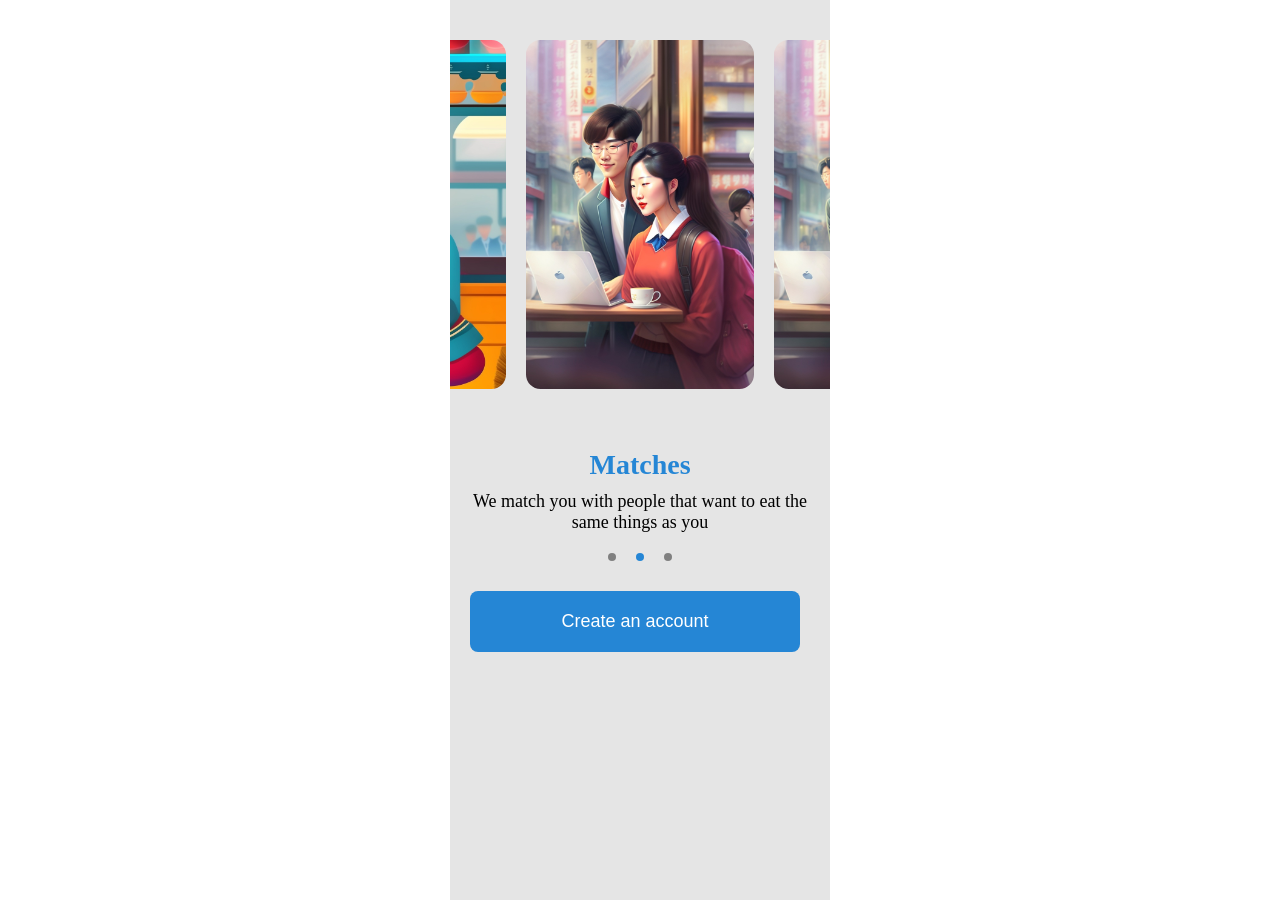
<file: index.html>
<!DOCTYPE html>
<html lang="ko">
  <head>
    <meta charset="UTF-8" />
    <meta name="viewport" content="width=device-width, initial-scale=1.0" />
    <link rel="stylesheet" href="./style.css" />
    <script src="./mian.js" type="module" defer></script>
    <title>BiteBuddies</title>
  </head>
  <body id="root"></body>
</html>
</file>
<file: style.css>
* {
  padding: 0;
  margin: 0;
  box-sizing: border-box;
}
body {
  display: flex;
  flex-direction: column;
  justify-content: center;
  align-items: center;
  height: 100vh;
}
.section {
  display: flex;
  flex-direction: column;
  justify-content: space-between;
  align-items: center;
  width: 380px;
  /* height: 100vh; */
  flex: 1 0 auto;
  background: #e5e5e5;
}

.topbar-box {
  width: 100%;
  padding: 20px;
  display: flex;
  justify-content: space-between;
  align-items: center;
  /* height: 100px; */
}

.img-wrapper:has(> .back-arrow) {
  border-radius: 8px;
  padding: 15px;
  background: #fff;
}
/* .img-wrapper:has(> .menu) {
  border-radius: 8px;
  padding: 15px;
  background: #fff;
} */

.back-arrow,
.logo,
.menu {
  width: 20px;
  height: 20px;
  cursor: pointer;
}

.logo {
  display: none;
}

.menu {
  display: none;
  /* display: none; */
}

.section-body {
  width: 380px;
  padding-top: 40px;
  display: flex;
  flex-direction: column;
  /* justify-content: space-between; */
  align-self: flex-start;
  flex: 1 0 auto;

  /* width: 1000px; */
}

.section .title {
  /* border: 1px solid black; */
  text-align: left;
  padding: 10px 30px;
  font-size: 24px;
  font-weight: 700;
}

.button-wrapper {
  /* border: 1px solid yellow; */
  padding: 20px;
  display: flex;
  flex-direction: column;
}

.button-wrapper > button {
  margin: 10px 0;
  padding: 20px 0;
  border-radius: 10px;
  background: #fff;
  border: none;
  outline: none;
  cursor: pointer;
  flex: 1 0 0;
}

/* .button-wrapper button:hover {
  color: white;
  background-color: blue;
} */

.restaurant-menu-title {
  text-align: left;
  font-size: 28px;
  font-weight: 700;
  padding: 10px 20px;
}
.restaurant-menu-sub-title {
  text-align: left;
  font-size: 14px;
  /* font-weight: 700; */
  padding: 10px 20px;
}

.restaurant-card-box {
  padding: 0 10px;
  display: flex;
  flex-wrap: wrap;
  justify-content: flex-start;
  align-items: center;
}

.restaurant-card {
  margin: 10px;
  border-radius: 8px;
  /* width: 120px; */
  display: flex;
  flex-direction: column;
  /* justify-content: flex-start; */
  justify-content: center;
  align-items: center;
  cursor: pointer;
  background: #fff;
  outline: none;
  border: none;
  position: relative;
}
.restaurant-card:hover {
  color: white;
  background: blue;
}

.restaurant-image {
  width: 160px;
  height: 200px;
  border-radius: 8px;
}

.restaurant-text-wrapper {
  position: absolute;
  display: flex;
  /* flex-direction: column; */
  justify-content: space-between;
  /* align-items: flex-start; */
  /* padding-left: 20px; */
  bottom: 0;
  width: 100%;
  background: rgb(0, 0, 0, 0.4);
  /* background: #000; */
}

.restaurant-name {
  width: 80px;
  padding: 10px 20px;
  font-weight: 500;
  font-size: 18px;
  color: #fff;
  border-right: 1px #fff solid;
}

.restaurant-name:hover {
  color: #e94057;
}

.restaurant-desc {
  width: 80px;
  padding: 10px 20px;
  font-size: 16px;
  color: #fff;
}

/* onboarding.component */

.onboarding-article-wrapper {
  width: 100%;
  display: flex;
  justify-content: center;
  align-items: center;
  overflow-x: scroll;

  /* overflow-x: hidden; */
}
.onboarding-article {
  margin: 0 10px;
  width: 60%;
}
::-webkit-scrollbar {
  display: none;
}
.onboarding-article-title {
  padding: 0px 20px;
  margin-top: 60px;
  font-size: 28px;
  font-weight: 700;
  color: #2586d5;
  text-align: center;
}
.onboarding-article-sub-title {
  padding: 10px 20px;
  font-size: 18px;
  text-align: center;
}

.onboarding-article-navigator-wrapper {
  display: flex;
  justify-content: center;
  align-items: center;
}

.onboarding-article-navigator:nth-child(even) {
  padding: 4px;
  background: #2586d5;
  border-radius: 10px;
  border: none;
  margin: 30px 0;
  cursor: pointer;
  margin: 0 10px;
}
.onboarding-article-navigator:nth-child(odd) {
  padding: 4px;
  margin: 10px;
  background: gray;
  border-radius: 10px;
  border: none;
  cursor: pointer;
}
.onboarding-cta-button {
  margin: 20px;
  width: 330px;
  padding: 20px 0;
  border-radius: 8px;
  background: #2586d5;
  color: #fff;
  font-size: 18px;
  font-weight: 300;
  /* outline: none; */
  border: none;
  cursor: pointer;
}

/* customerInfo.view */
/* .button-wrapper:has(> .customer-info-cta-btn) {

} */

.button-wrapper > #cta {
  margin: 0;
  text-align: center;
  padding: 20px 0;
  border-radius: 8px;
  /* width: 330px; */
  outline: none;
  border: none;
  background: #2586d5;
  color: #fff;
}

.select-btn.selected {
  background: #2586d5;
  color: white;
}

/* regist-mbti */
.sub-title {
  padding: 10px 30px;
  font-size: 18px;
  text-align: left;
}

.button-wrapper:has(> #mbti) {
  display: flex;
  flex-direction: row;
  justify-content: space-between;
  align-items: center;
  border-radius: 8px;
  overflow: hidden;
  padding: 0;
  margin: 10px 20px;
}

#mbti {
  border-radius: 0;
  margin: 0;
}

#mbti .selected {
  background: #2586d5;
}

/* regist-preferences */

.button-wrapper:has(> #preferences) {
  display: flex;
  flex-direction: row;
  flex-wrap: wrap;
  /* justify-content: space-between; */
  align-items: center;
  border-radius: 8px;
  overflow: hidden;
  padding: 0;
  margin: 10px 20px;
}

.button-wrapper > #preferences {
  margin: 10px;
  flex: 1 0 auto;
  width: 120px;
}

/* bottom-bar */
.bottom-bar-wrapper {
  position: sticky;
  bottom: 0;
  display: flex;
  justify-content: space-around;
  flex-direction: row;
  /* width: 100%; */
  /* width: 100 */
  width: 100%;
  /* padding: 20px 0; */
  background: #fff;
}

.bottom-bar-button-wrapper {
  padding: 20px;
}

.bottom-bar-button {
  width: 35px;
  height: 35px;
}

/* app Main */
.friends-card-wrapper {
  margin: 0 30px;
  border-radius: 8px;
  height: 500px;
  /* height: 50vh; */
  overflow: hidden;
  position: relative;
}
.friends-card {
  object-fit: cover;
  width: 100%;
  height: 100%;
  position: absolute;
}

.friends-wrapper {
  position: absolute;
  padding: 20px;
  background: black;
  width: 100%;
  bottom: 0;
}

.friends-name {
  font-size: 28px;
  padding-bottom: 10px;
  width: 100%;
  color: #fff;
}

.friends-perferences {
  font-size: 14px;
  width: 100%;
  color: #fff;
}
</file>
